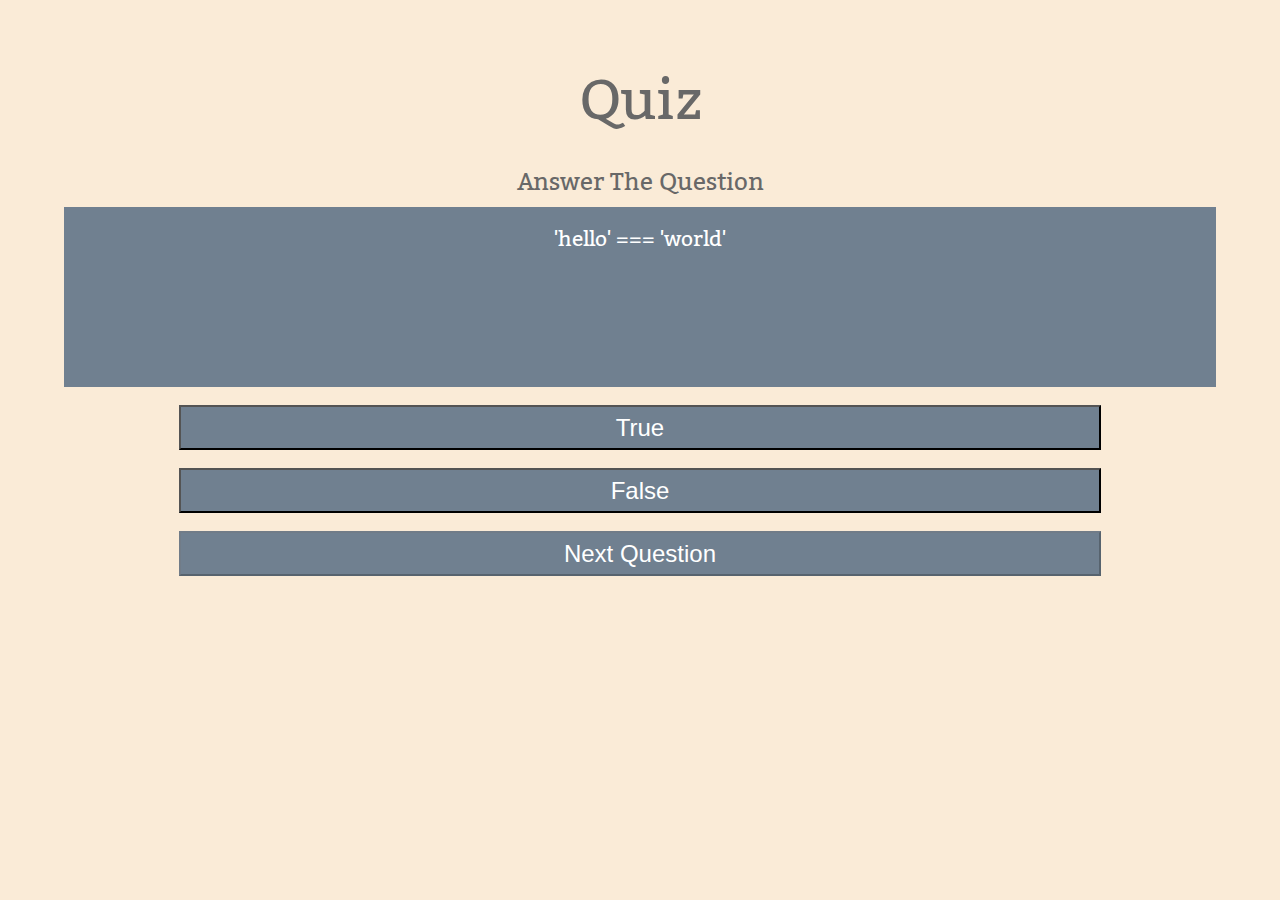
<file: quiz/index.html>
<!DOCTYPE html>
<html lang="en">
<head>
    <meta charset="UTF-8">
    <meta name="viewport" content="width=device-width, initial-scale=1.0">
    <title>Quiz</title>
    <link rel="stylesheet" href="index.css">
</head>
<body>
    <div>
        <div class="title">
            <h1>Quiz</h1>
            <p>Answer The Question</p>
        </div>
        <div class="hint"></div>
        <div class="quizbody">
            <div class="question">
                <p class="questiontext"></p>
            </div>
        </div>
        <div>
            <button class="true" required>True</button><br>
            <button class="false"  required>False</button>
            <button class="nextq" disabled >Next Question</button>
        </div>
    </div>
    <script src="index.js"></script>
</body>
</html>
</file>
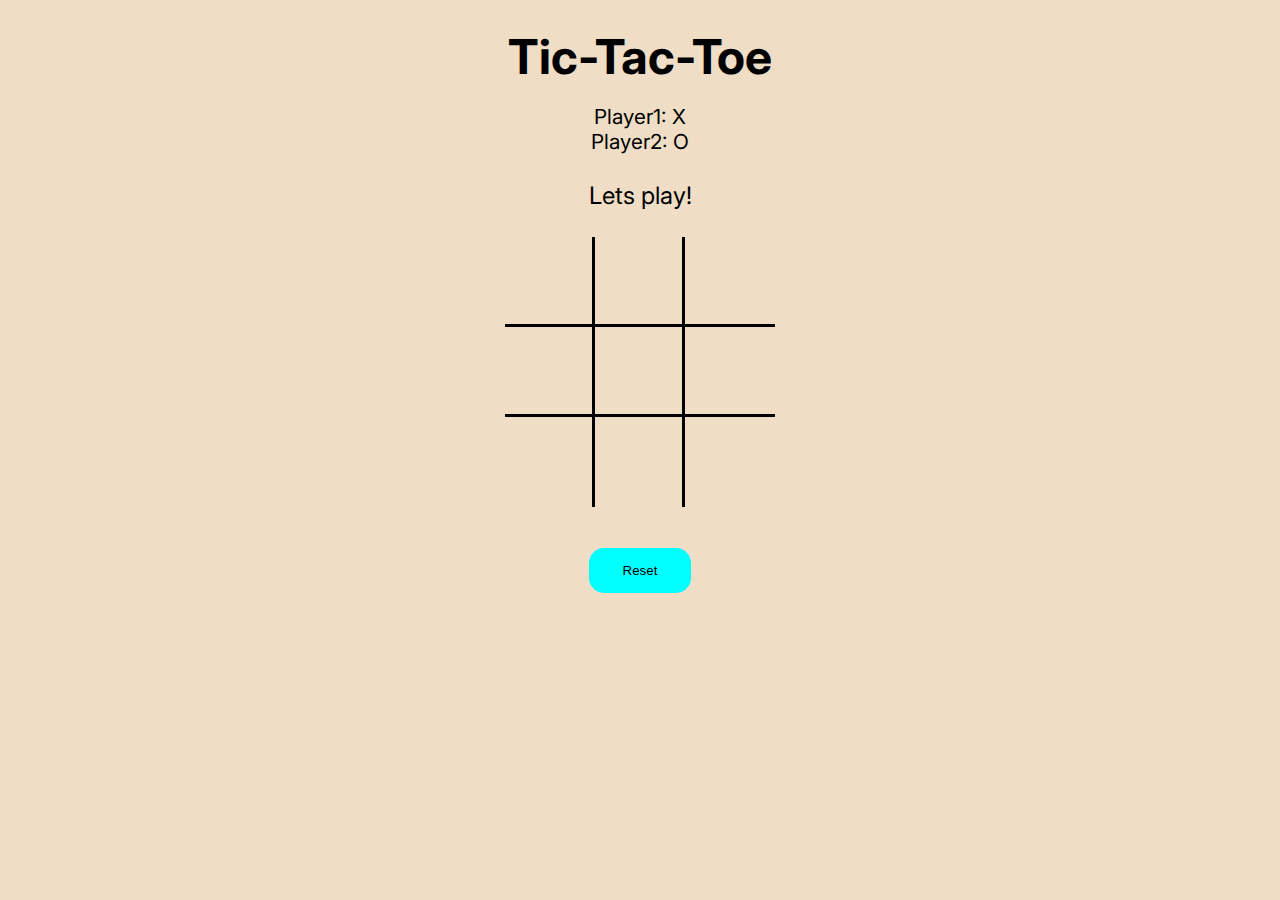
<file: tictactoe/index.html>
<!DOCTYPE html>
<html lang="en">
<head>
    <meta charset="UTF-8">
    <meta name="viewport" content="width=device-width, initial-scale=1.0">
    <link rel="stylesheet" href="index.css">
    <title>Tic-Tac-toe</title>
</head>
<body>
    <div class="main">
        <div class="container">
            <div class="title">
                <h1>Tic-Tac-Toe</h1>
            </div>
            <div class="playername">
                <p id="player1">Player1: X</p>
                <p id="player2">Player2: O</p>
            </div>
            <div class="player_turn">
                <p>Lets play!</p>
            </div> 
            <div class="game_board">
                <div class="board" id="0"></div>
                <div class="board" id="1"></div>
                <div class="board" id="2"></div>
                <div class="board" id="3"></div>
                <div class="board" id="4"></div>
                <div class="board" id="5"></div>
                <div class="board" id="6"></div>
                <div class="board" id="7"></div>
                <div class="board" id="8"></div>
            </div>
            <div class="button">
                <button>Reset</button>
            </div>
        </div>
    </div>
    <script src="index.js"></script>
</body>
</html>
</file>
<file: quiz/index.css>
@import url('https://fonts.googleapis.com/css2?family=Inter:wght@300&family=Kadwa:wght@400;700&family=Lato:wght@300&family=Roboto:wght@100;300&family=Tsukimi+Rounded:wght@500&display=swap');

*{
    margin: 0;
    padding: 0;
    box-sizing: border-box;
}
body{
    font-family: 'Kadwa', serif;
    display: flex;
    justify-content: center;
    align-items: center;
    background-color: antiquewhite;
}
.title h1{
    margin:5vh 0 0 0;
    font-size: 3.5em;
    font-weight: lighter;
    text-align: center;
    color: rgb(104, 104, 104);
}
.title p{
    color: rgb(104, 104, 104);
    font-size: 1.5em;
    text-align: center;
}
.quizbody{
    display: flex;
    justify-content: center;
    align-items: center;

}
.question{
    width: 90vw;
    height: 20vh;
    background-color:slategrey;
}
.questiontext{
    font-size: 1.3em;
    text-align: center; 
    color: white;
    width: 100%;
    margin-top: 1%;
}
.score{
    text-align: center;
    font-size: 1.5em;
}
.hint{
    text-align: center;
    font-size: 1em;
    margin: 0 10%;
}
button{
    margin:2vh 0 0 10% ;
    width: 80%;
    height: 5vh;
    background-color: slategrey;
    color:white;
    font-size: 1.5em;
}
</file>
<file: tictactoe/index.css>
@import url('https://fonts.googleapis.com/css2?family=Inter:wght@300&family=Kadwa:wght@400;700&family=Lato:wght@300&family=Roboto:wght@100;300&family=Tsukimi+Rounded:wght@500&display=swap');
*{
    margin: 0;
    padding: 0;
    box-sizing: border-box;
}
body{
    background-color: rgb(239, 221, 197);
    font-family: 'Inter', sans-serif;
}
.main{
    width: 100%;
    height: 100%;
    display: flex;
    justify-content: center;
    align-items: center;
}
/* .container{
    margin: 5% 10%;
} */
.title{
    padding-top: 10%;
    font-size: 1.5em;
    text-align: center;
}
.playername{
    margin-top:2vh;
    text-align: center;
    font-size: 1.3em;
    
}
.player_turn{
    font-size: 1.5em;
    text-align: center;
    margin:10% 0;
}

.game_board{
    display: grid;
    justify-content: center;
    grid-template-columns: repeat(3,10vh);
    grid-template-rows: repeat(3,10vh);
    width: 100%;
    height: 100%;
}
.board{
    border-bottom: 3px solid black;
    border-right: 3px solid black;
    font-size: 4.5em;
    text-align: center;
    display: flex;
    justify-content: center;
    align-items: center;
}
.board:nth-child(3n){
    border-right: none;
}
.board:nth-child(6) ~.board{
    border-bottom: none;
}
.button{
    margin-top: 15%;
    display: flex;
    justify-content: center;
    align-items: center;
}
button{
    width:8vw;
    height:5vh;
    background-color: aqua;
    border: none;
    border-radius: 15px;
}
button:hover {
    box-shadow: 0 0 10px red;
}

@media (max-width:700px){
    button{
        width: 20vw;
    }
}
</file>
